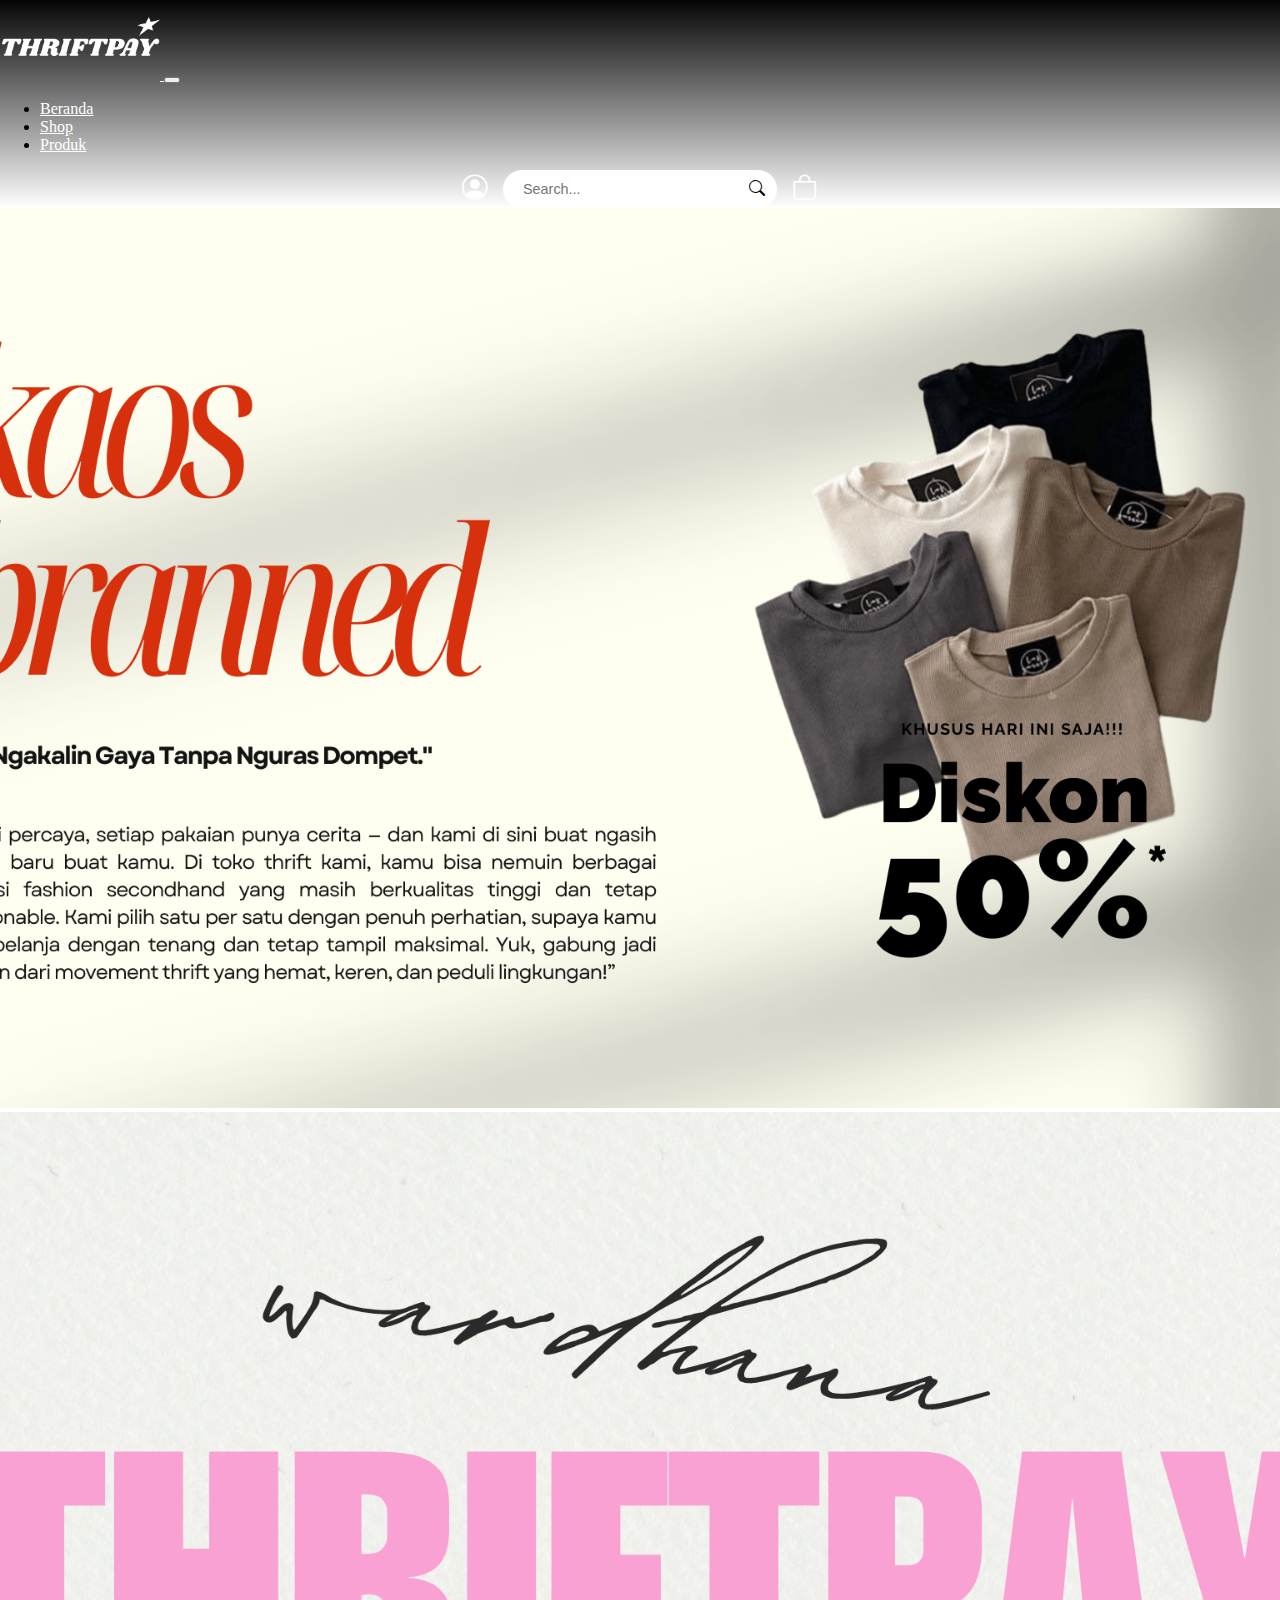
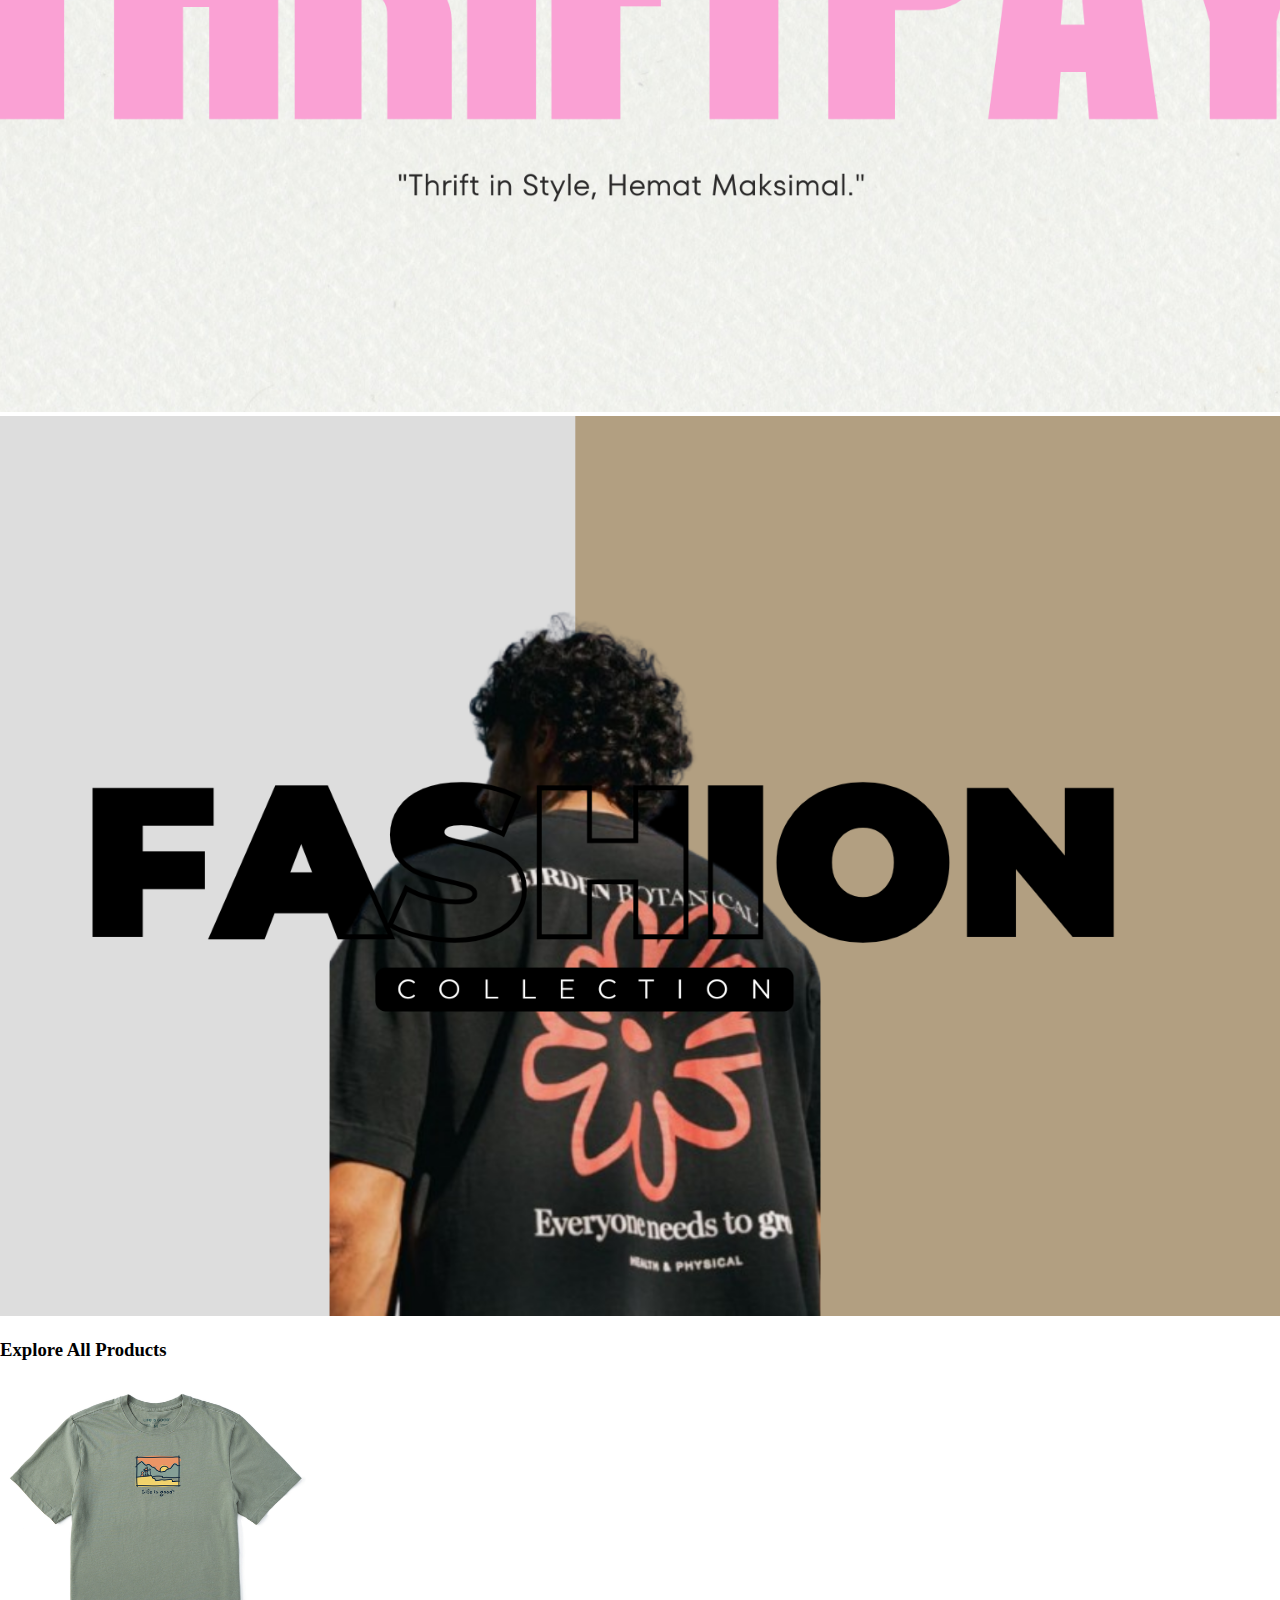
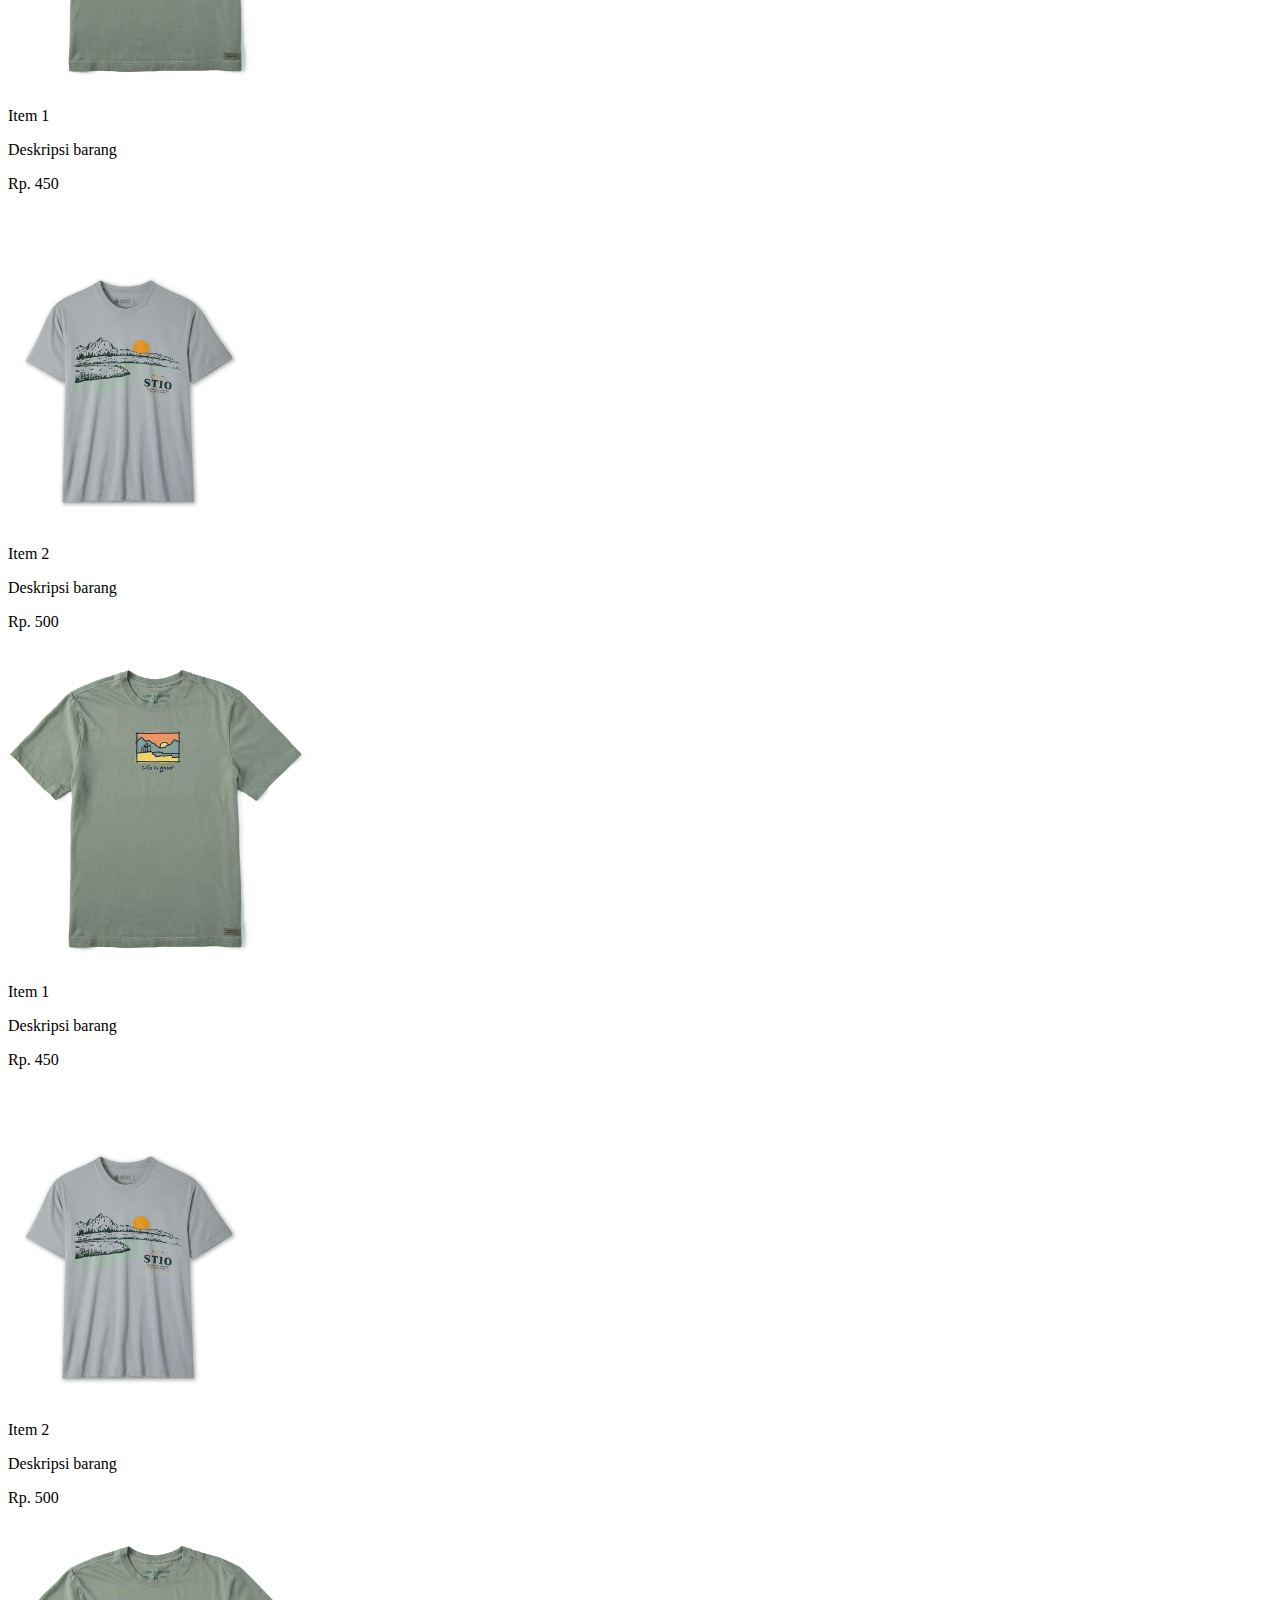
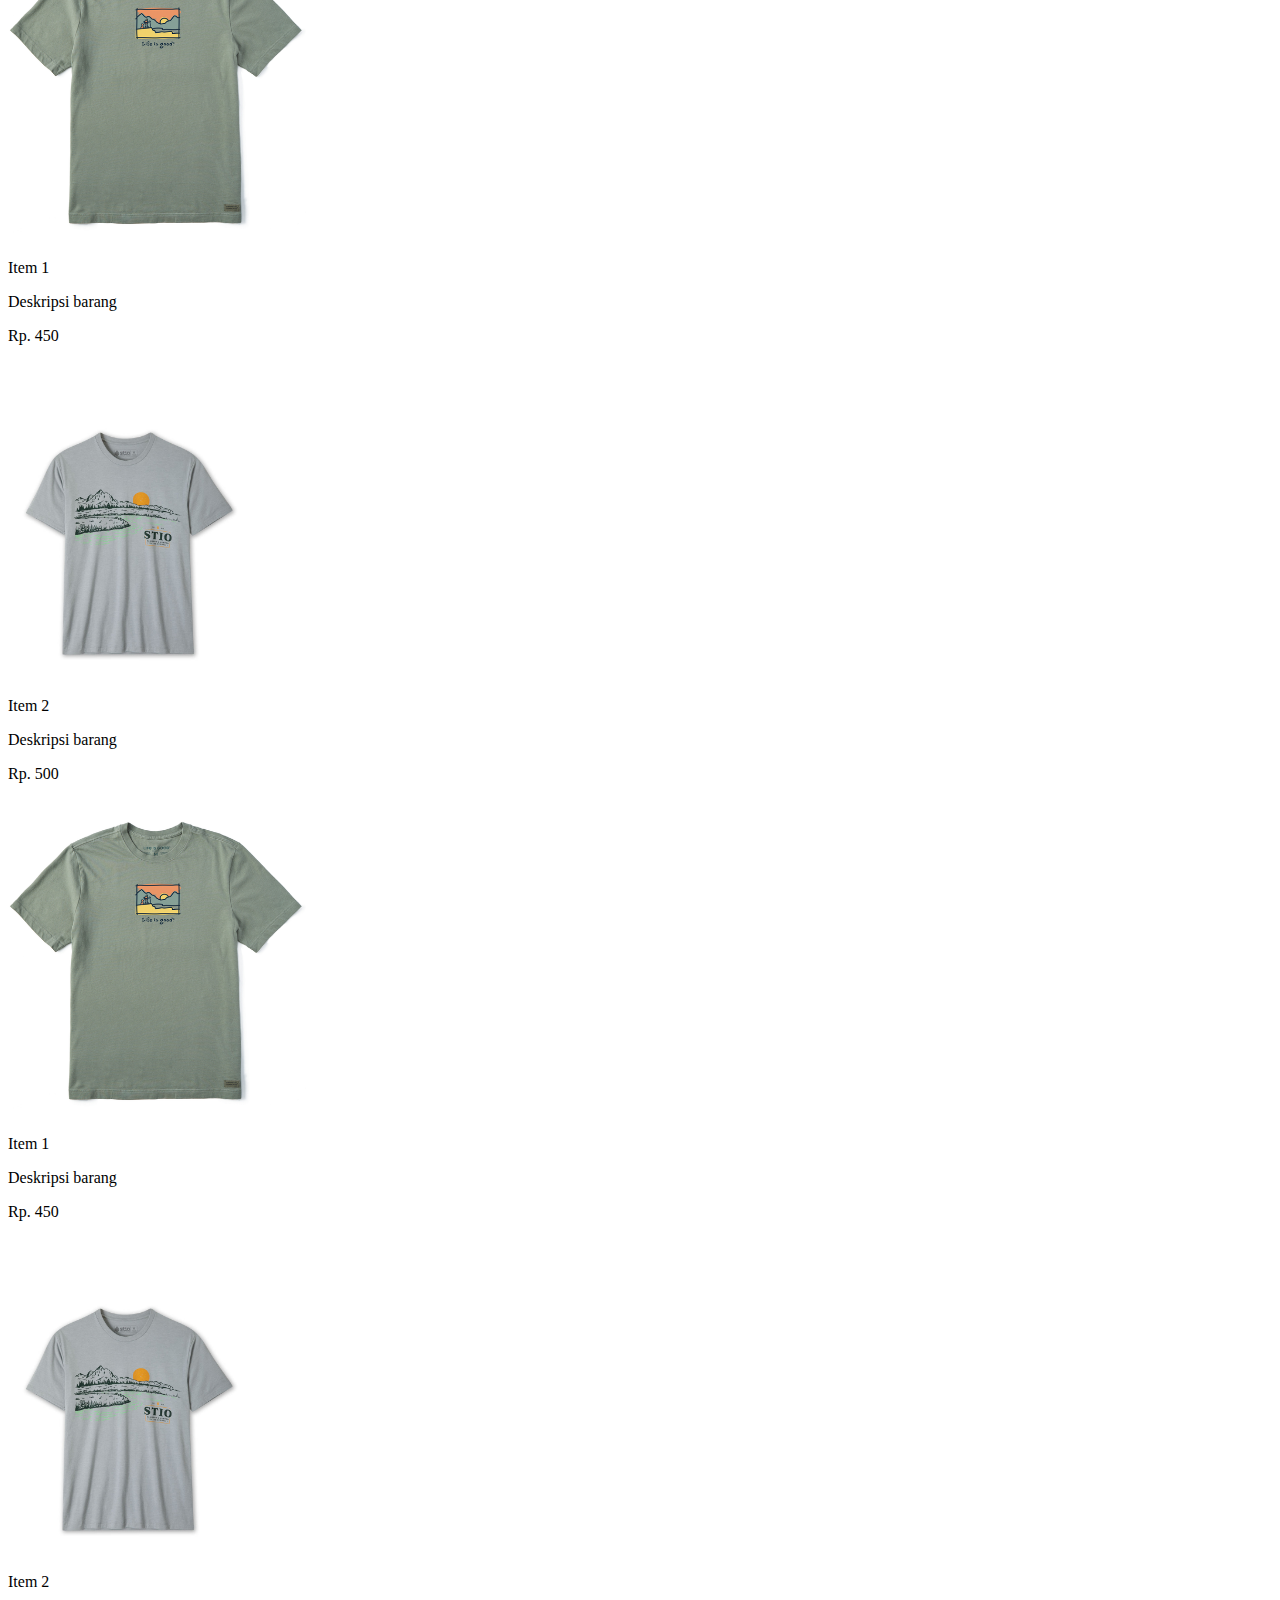
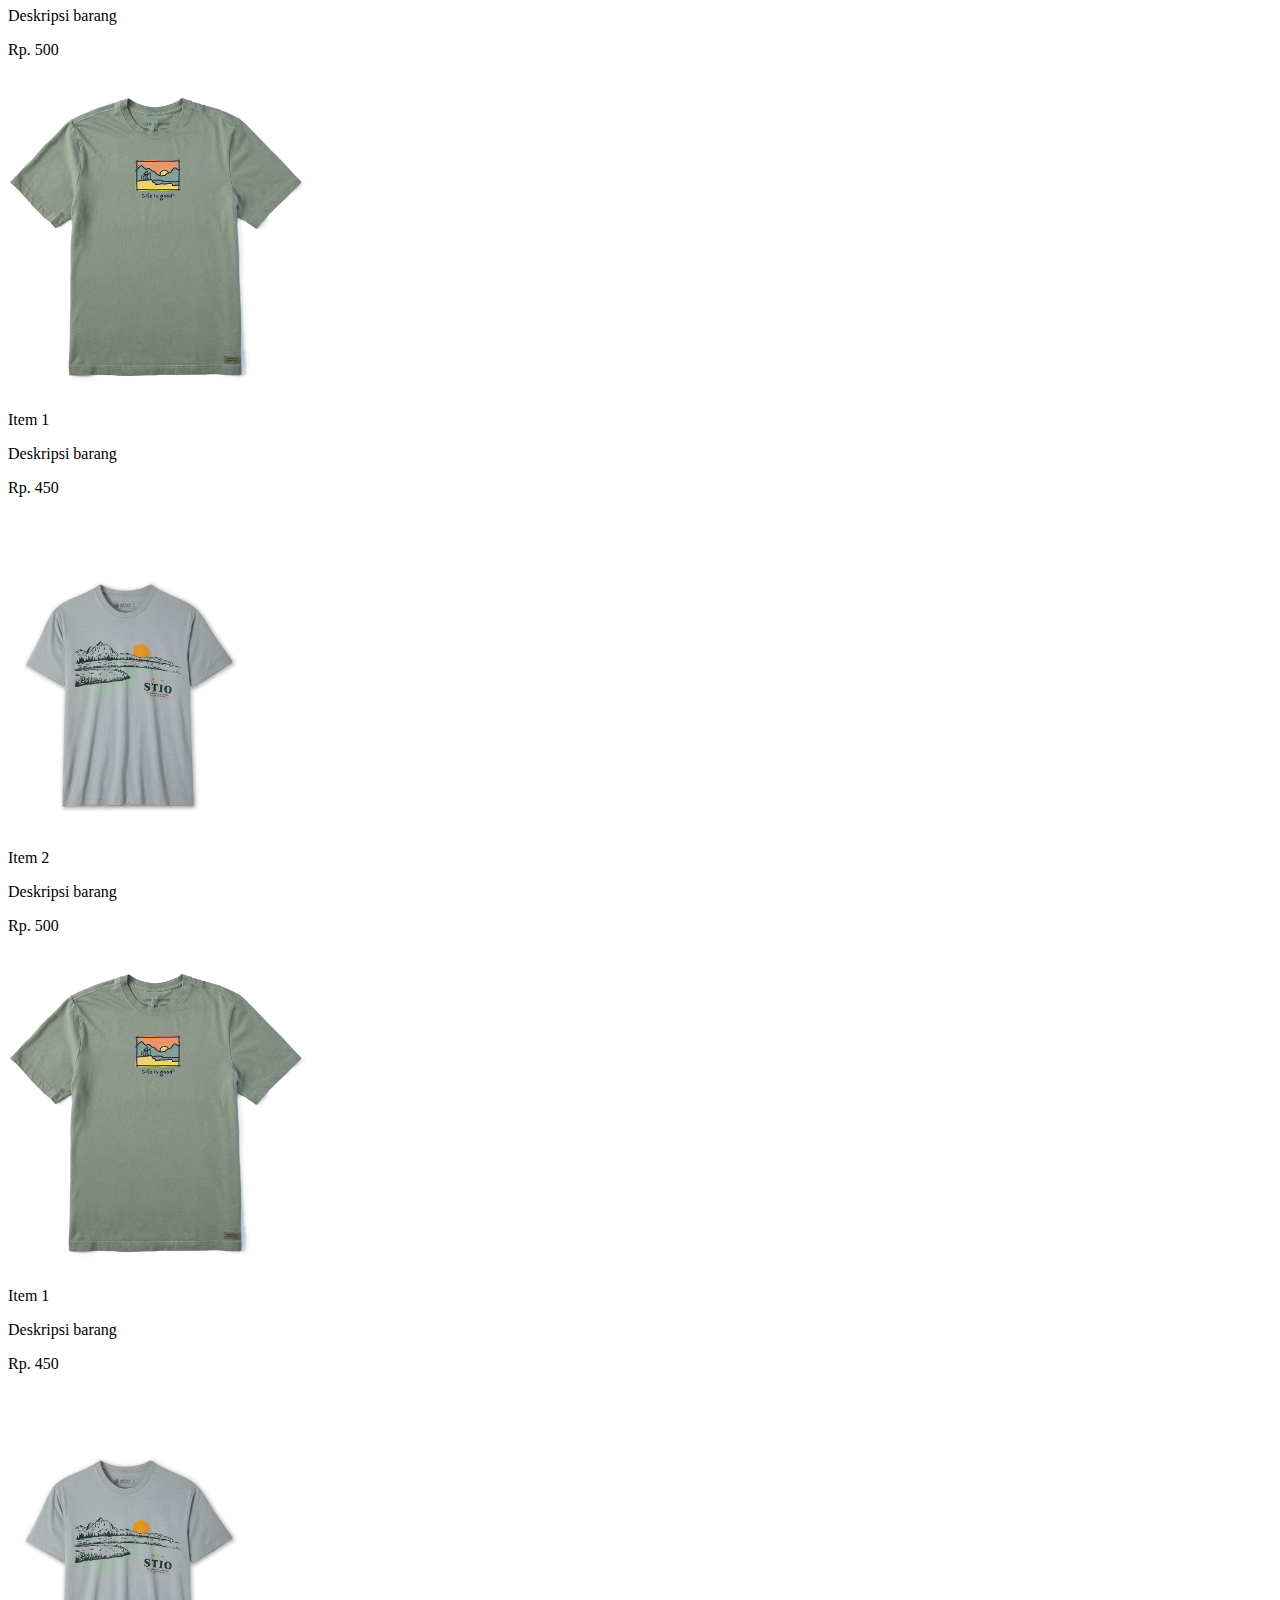
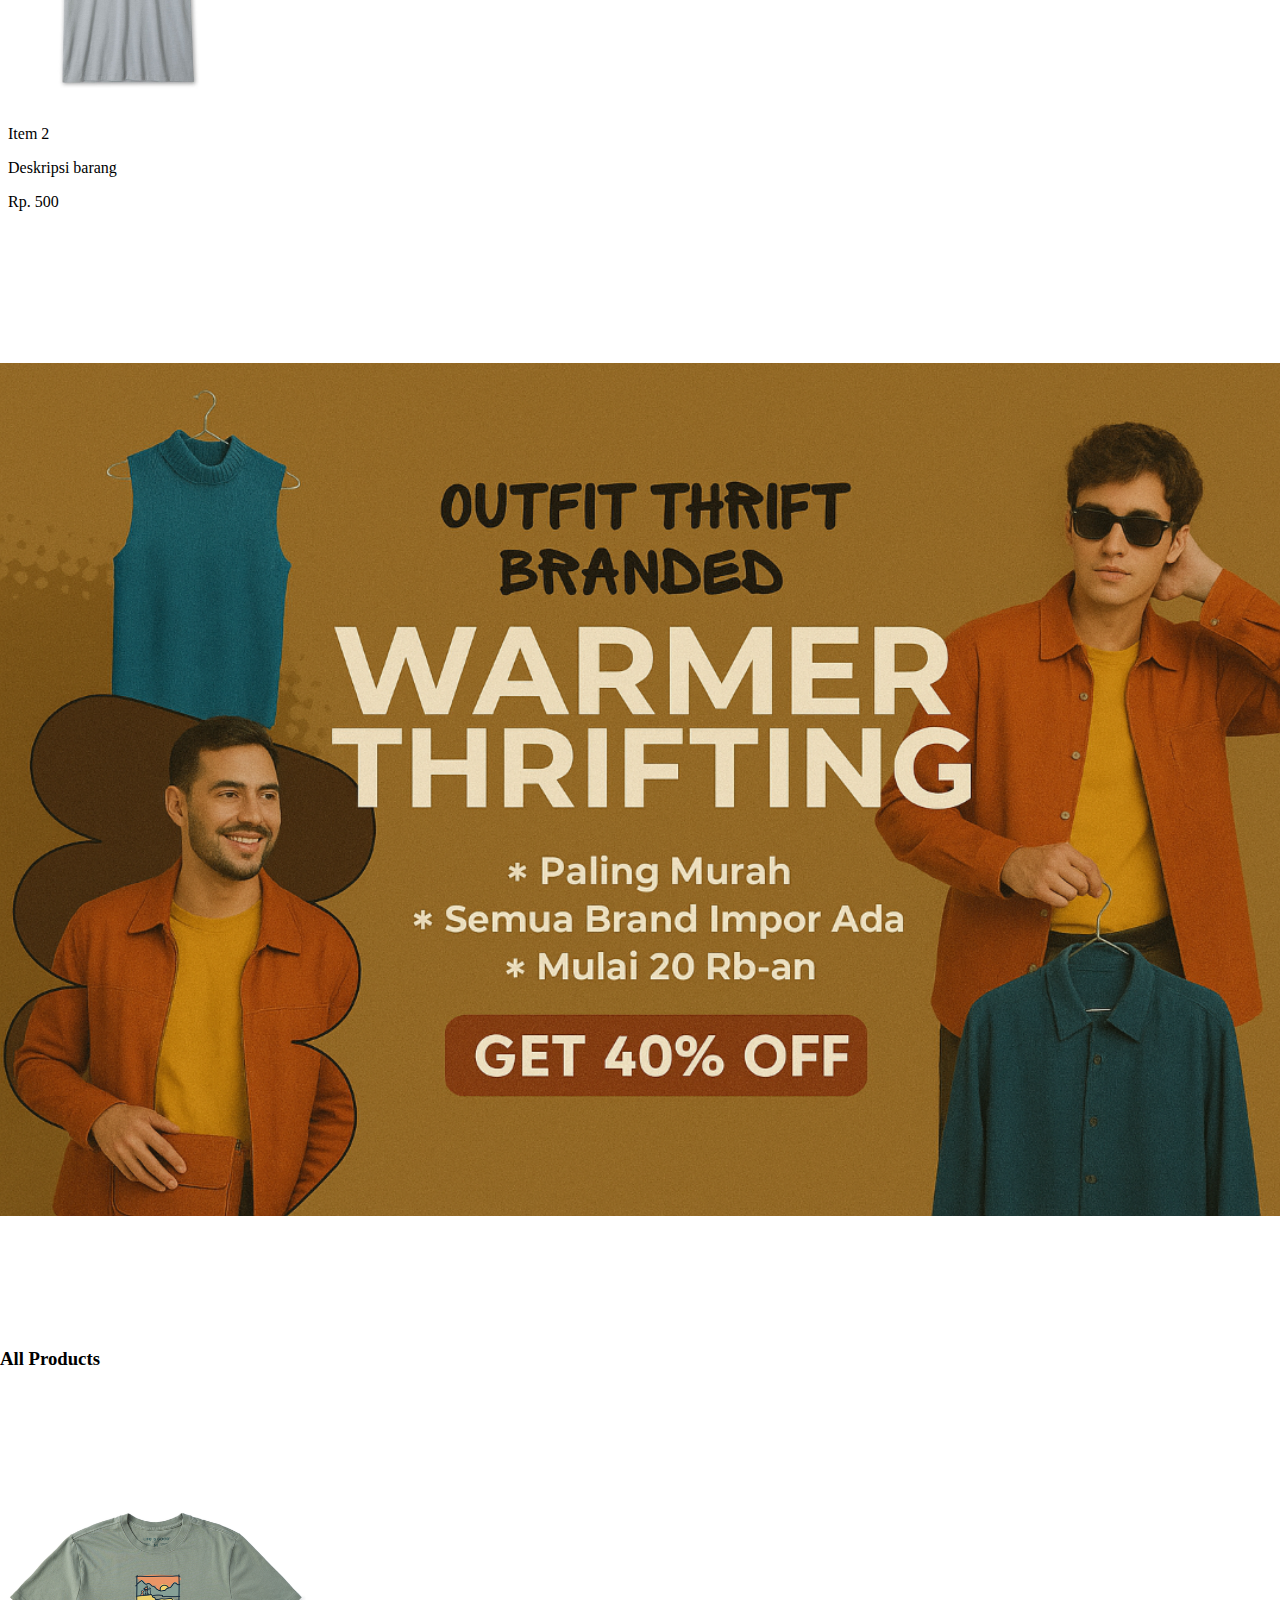
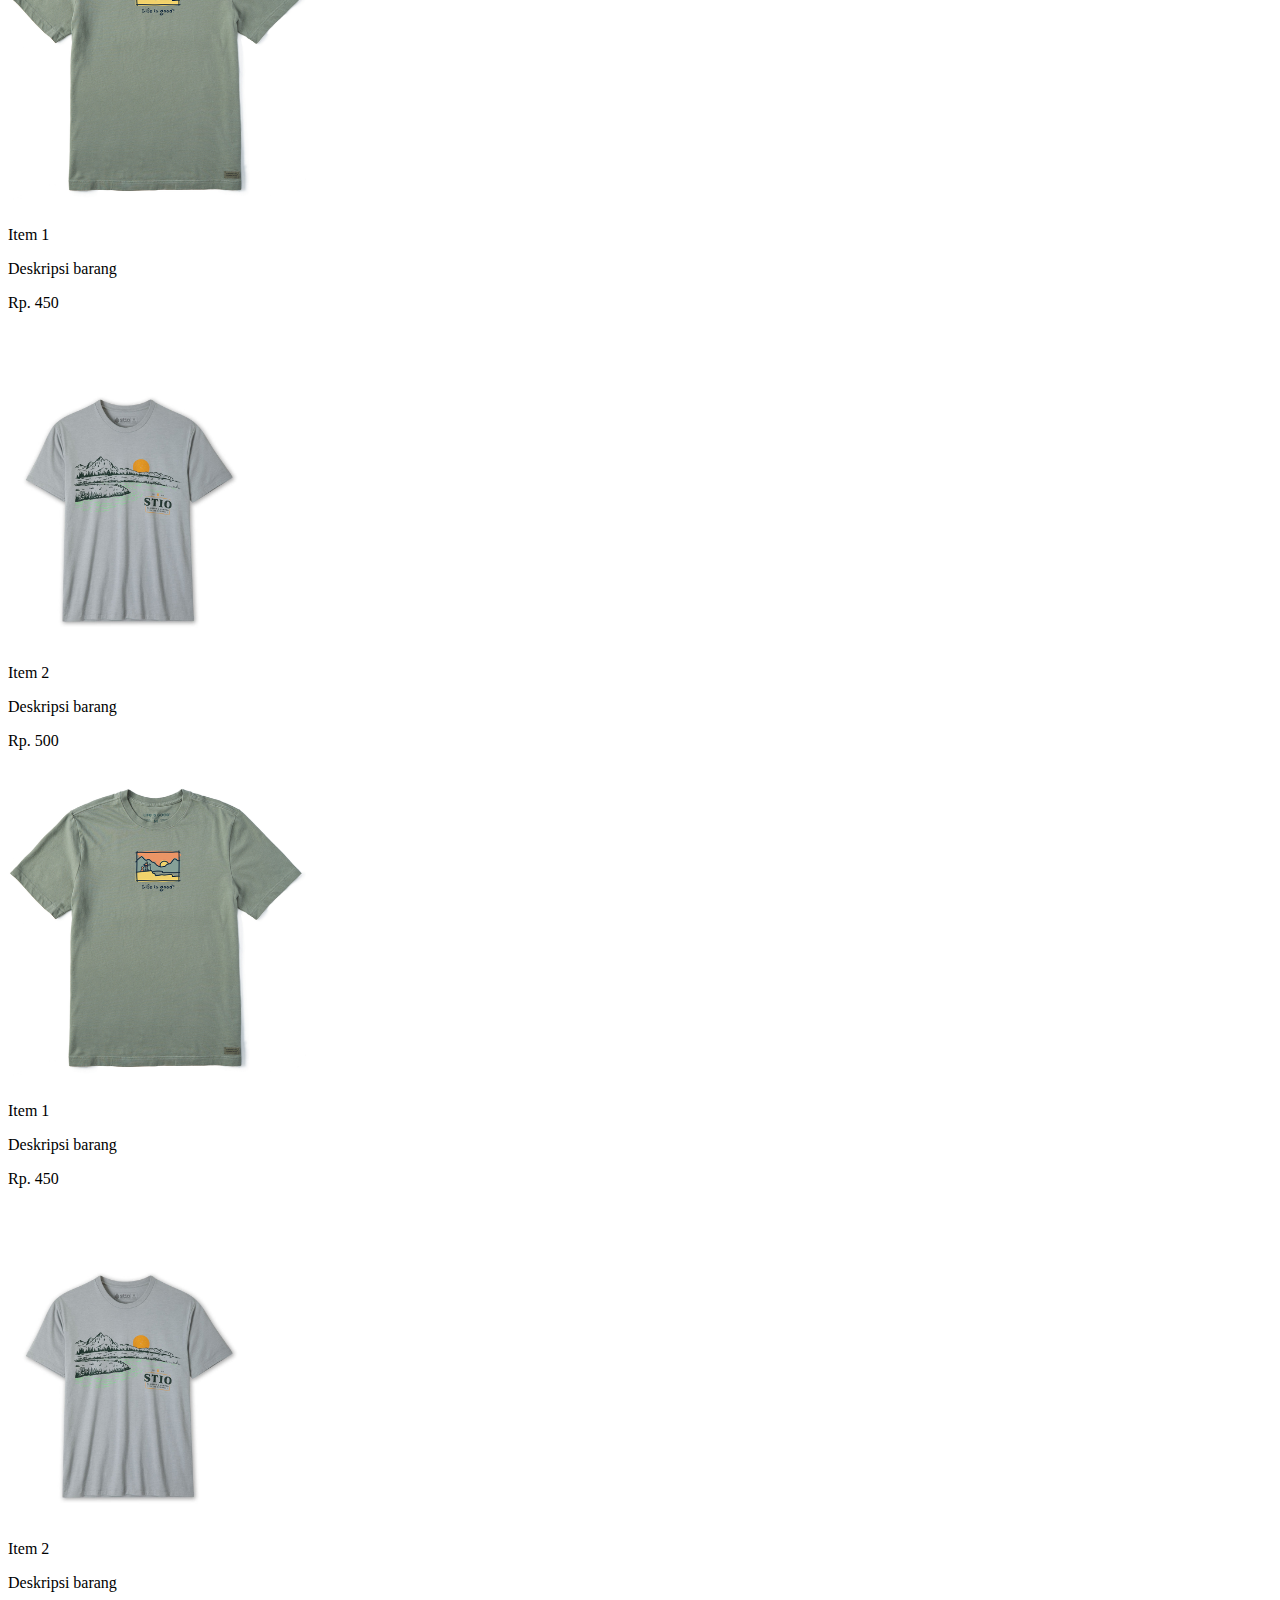
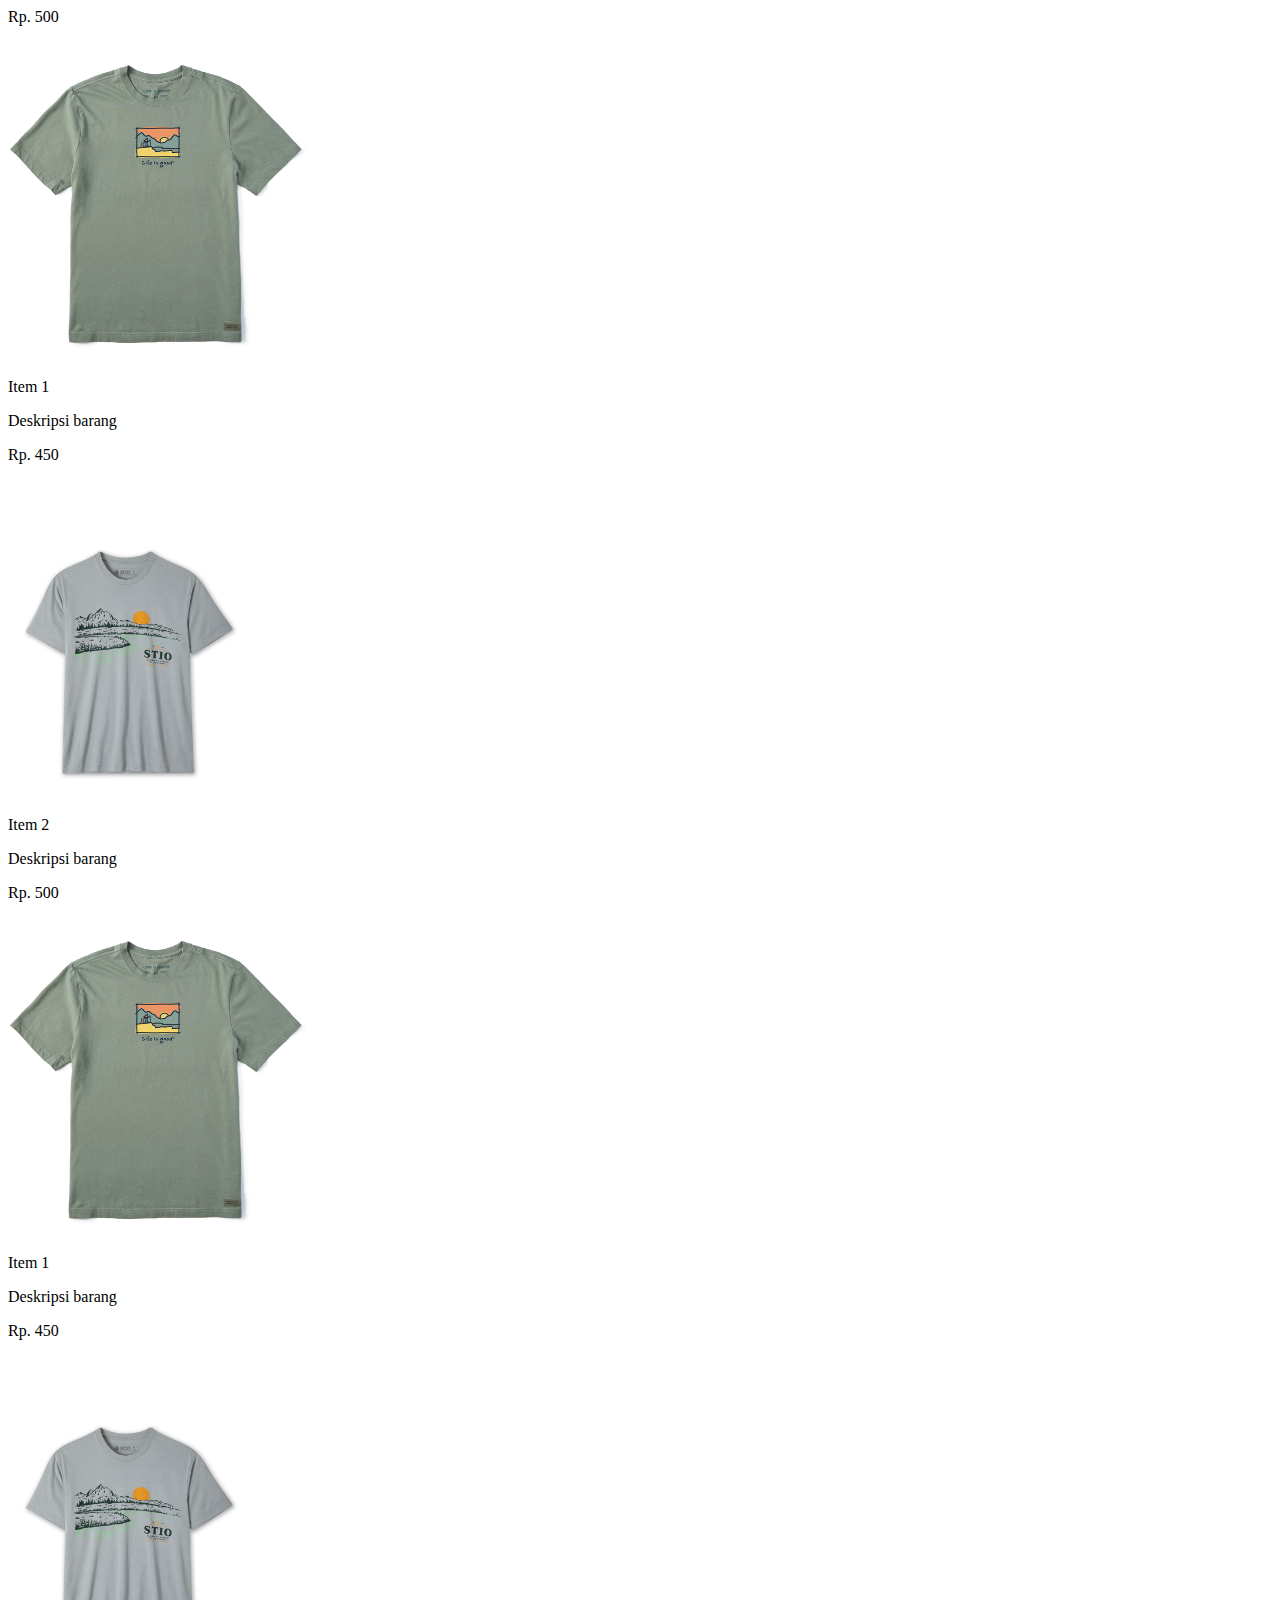
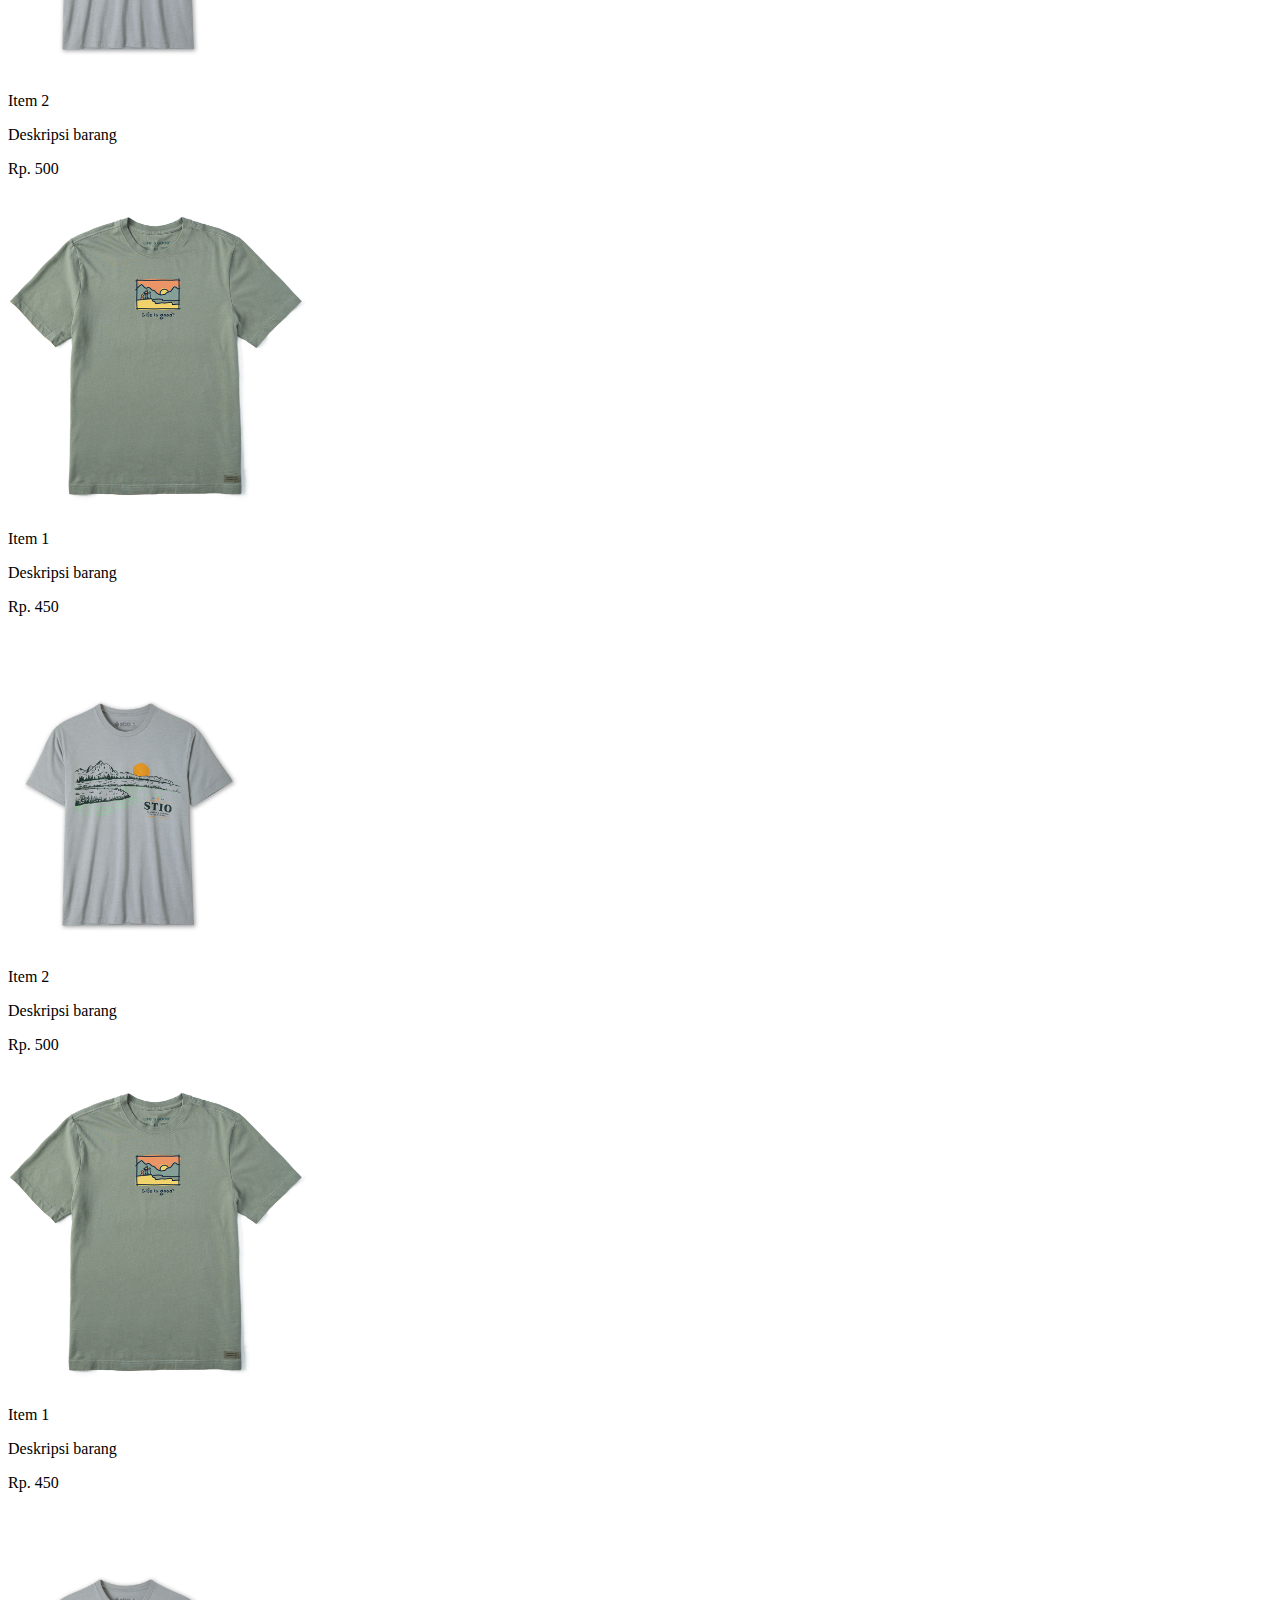
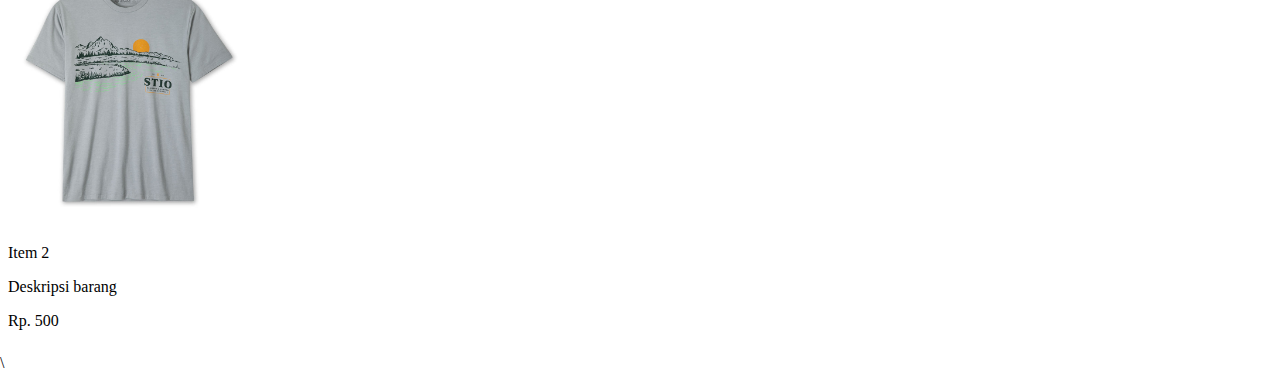
<file: produk.html>
<!DOCTYPE html>
<html lang="en">
<head>
    <meta charset="UTF-8">
    <meta name="viewport" content="width=device-width, initial-scale=1.0">
    <title>Document</title>
    <link rel="stylesheet" href="index.css">
  <link href="https://cdn.jsdelivr.net/npm/bootstrap@5.3.8/dist/css/bootstrap.min.css" rel="stylesheet" integrity="sha384-sRIl4kxILFvY47J16cr9ZwB07vP4J8+LH7qKQnuqkuIAvNWLzeN8tE5YBujZqJLB" crossorigin="anonymous">
<link href="https://cdn.jsdelivr.net/npm/bootstrap-icons@1.10.5/font/bootstrap-icons.css" rel="stylesheet">
</head>
<body>
  


<nav class="navbar navbar-expand-lg fixed-top navbar-gradient">
  <div class="container-fluid">
    <!-- Logo -->
    <a class="navbar-brand" href="#">
      <img src="foto/ThriftPay (1).png" 
           alt="Logo" width="160" height="auto" 
           class="d-inline-block align-text-top">
    </a>

    <!-- Tombol garis tiga (hamburger) -->
    <button class="navbar-toggler" type="button" data-bs-toggle="collapse" data-bs-target="#navbarNav">
      <span class="navbar-toggler-icon"></span>
    </button>

    <!-- Menu -->
    <div class="collapse navbar-collapse justify-content-center" id="navbarNav">
      <ul class="navbar-nav">
        <li class="nav-item">
          <a class="nav-link active fw-bold" href="index.html">Beranda</a>
        </li>
        <li class="nav-item">
          <a class="nav-link" href="#">Shop</a>
        </li>
        <li class="nav-item">
          <a class="nav-link" href="produk.html">Produk</a>
        </li>
      </ul>
    </div>
  </div>

      <div class="topbar">
  <div class="icon"><i class="bi bi-person-circle"></i></div>

  <div class="search-box">
    <input type="text" placeholder="Search..." />
    <i class="bi bi-search"></i>
  </div>

  <div class="icon"><i class="bi bi-bag"></i></div>
</div>


</nav>
<div id="carouselExampleSlidesOnly" class="carousel slide" data-bs-ride="carousel" data-bs-interval="1500">
  <div class="carousel-inner">
    <div class="carousel-item active">
      <img src="foto/beranda2.png" class="d-block w-100" alt="...">
    </div>
    <div class="carousel-item">
      <img src="foto/beranda1.png" class="d-block w-100" alt="...">
    </div>
    <div class="carousel-item">
      <img src="foto/beranda3.png" class="d-block w-100" alt="...">
    </div>
  </div>
</div>


<div class="container py-5">
    <h3 class="text-center mb-4">Explore All Products</h3>
    <div class="row row-cols-1 row-cols-sm-2 row-cols-md-3 row-cols-lg-4 g-4">
      
      <!-- Ulangi card ini untuk setiap produk -->
      <div class="col">
        <div class="card h-100">
          <img src="foto/baju2.png" alt=""  style="height: 300px; object-fit: cover;">
          <div class="card-body">
            <p class="card-text mb-0 text-muted">Item 1</p>
            <p class="card-text mb-0 text-muted">Deskripsi barang</p>
            <p class="card-text fw-bold">Rp. 450</p>
          </div>
        </div>
      </div>

      <!-- Tambah card lainnya -->
      <div class="col">
        <div class="card h-100">
           <img src="foto/baju3.jpg" alt=""  style="height: 300px; object-fit: cover;">
          <div class="card-body">
            <p class="card-text mb-0 text-muted">Item 2</p>
            <p class="card-text mb-0 text-muted">Deskripsi barang</p>
            <p class="card-text fw-bold">Rp. 500</p>
          </div>
        </div>
      </div>

         <div class="col">
        <div class="card h-100">
          <img src="foto/baju2.png" alt=""  style="height: 300px; object-fit: cover;">
          <div class="card-body">
            <p class="card-text mb-0 text-muted">Item 1</p>
            <p class="card-text mb-0 text-muted">Deskripsi barang</p>
            <p class="card-text fw-bold">Rp. 450</p>
          </div>
        </div>
      </div>

      <!-- Tambah card lainnya -->
      <div class="col">
        <div class="card h-100">
           <img src="foto/baju3.jpg" alt=""  style="height: 300px; object-fit: cover;">
          <div class="card-body">
            <p class="card-text mb-0 text-muted">Item 2</p>
            <p class="card-text mb-0 text-muted">Deskripsi barang</p>
            <p class="card-text fw-bold">Rp. 500</p>
          </div>
        </div>
      </div>

         <div class="col">
        <div class="card h-100">
          <img src="foto/baju2.png" alt=""  style="height: 300px; object-fit: cover;">
          <div class="card-body">
            <p class="card-text mb-0 text-muted">Item 1</p>
            <p class="card-text mb-0 text-muted">Deskripsi barang</p>
            <p class="card-text fw-bold">Rp. 450</p>
          </div>
        </div>
      </div>

      <!-- Tambah card lainnya -->
      <div class="col">
        <div class="card h-100">
           <img src="foto/baju3.jpg" alt=""  style="height: 300px; object-fit: cover;">
          <div class="card-body">
            <p class="card-text mb-0 text-muted">Item 2</p>
            <p class="card-text mb-0 text-muted">Deskripsi barang</p>
            <p class="card-text fw-bold">Rp. 500</p>
          </div>
        </div>
      </div>

         <div class="col">
        <div class="card h-100">
          <img src="foto/baju2.png" alt=""  style="height: 300px; object-fit: cover;">
          <div class="card-body">
            <p class="card-text mb-0 text-muted">Item 1</p>
            <p class="card-text mb-0 text-muted">Deskripsi barang</p>
            <p class="card-text fw-bold">Rp. 450</p>
          </div>
        </div>
      </div>

      <!-- Tambah card lainnya -->
      <div class="col">
        <div class="card h-100">
           <img src="foto/baju3.jpg" alt=""  style="height: 300px; object-fit: cover;">
          <div class="card-body">
            <p class="card-text mb-0 text-muted">Item 2</p>
            <p class="card-text mb-0 text-muted">Deskripsi barang</p>
            <p class="card-text fw-bold">Rp. 500</p>
          </div>
        </div>
      </div>

          <div class="col">
        <div class="card h-100">
          <img src="foto/baju2.png" alt=""  style="height: 300px; object-fit: cover;">
          <div class="card-body">
            <p class="card-text mb-0 text-muted">Item 1</p>
            <p class="card-text mb-0 text-muted">Deskripsi barang</p>
            <p class="card-text fw-bold">Rp. 450</p>
          </div>
        </div>
      </div>

      <!-- Tambah card lainnya -->
      <div class="col">
        <div class="card h-100">
           <img src="foto/baju3.jpg" alt=""  style="height: 300px; object-fit: cover;">
          <div class="card-body">
            <p class="card-text mb-0 text-muted">Item 2</p>
            <p class="card-text mb-0 text-muted">Deskripsi barang</p>
            <p class="card-text fw-bold">Rp. 500</p>
          </div>
        </div>
      </div>

         <div class="col">
        <div class="card h-100">
          <img src="foto/baju2.png" alt=""  style="height: 300px; object-fit: cover;">
          <div class="card-body">
            <p class="card-text mb-0 text-muted">Item 1</p>
            <p class="card-text mb-0 text-muted">Deskripsi barang</p>
            <p class="card-text fw-bold">Rp. 450</p>
          </div>
        </div>
      </div>

      <!-- Tambah card lainnya -->
      <div class="col">
        <div class="card h-100">
           <img src="foto/baju3.jpg" alt=""  style="height: 300px; object-fit: cover;">
          <div class="card-body">
            <p class="card-text mb-0 text-muted">Item 2</p>
            <p class="card-text mb-0 text-muted">Deskripsi barang</p>
            <p class="card-text fw-bold">Rp. 500</p>
          </div>
        </div>
      </div>


      <!-- Tambahkan lebih banyak card sesuai kebutuhan -->
      
    </div>
  </div>
    </div>

    <img src="foto/ChatGPT Image 20 Agu 2025, 11.10.00.png" style="width: 100%; height: auto; margin-top: 10%;">


    <div class="container py-5">
    <h3 class="text-center " style="margin-bottom: 10%; margin-top: 10%;"> All Products</h3>
    <div class="row row-cols-1 row-cols-sm-2 row-cols-md-3 row-cols-lg-4 g-4">
      
      <!-- Ulangi card ini untuk setiap produk -->
      <div class="col">
        <div class="card h-100">
          <img src="foto/baju2.png" alt=""  style="height: 300px; object-fit: cover;">
          <div class="card-body">
            <p class="card-text mb-0 text-muted">Item 1</p>
            <p class="card-text mb-0 text-muted">Deskripsi barang</p>
            <p class="card-text fw-bold">Rp. 450</p>
          </div>
        </div>
      </div>

      <!-- Tambah card lainnya -->
      <div class="col">
        <div class="card h-100">
           <img src="foto/baju3.jpg" alt=""  style="height: 300px; object-fit: cover;">
          <div class="card-body">
            <p class="card-text mb-0 text-muted">Item 2</p>
            <p class="card-text mb-0 text-muted">Deskripsi barang</p>
            <p class="card-text fw-bold">Rp. 500</p>
          </div>
        </div>
      </div>

         <div class="col">
        <div class="card h-100">
          <img src="foto/baju2.png" alt=""  style="height: 300px; object-fit: cover;">
          <div class="card-body">
            <p class="card-text mb-0 text-muted">Item 1</p>
            <p class="card-text mb-0 text-muted">Deskripsi barang</p>
            <p class="card-text fw-bold">Rp. 450</p>
          </div>
        </div>
      </div>

      <!-- Tambah card lainnya -->
      <div class="col">
        <div class="card h-100">
           <img src="foto/baju3.jpg" alt=""  style="height: 300px; object-fit: cover;">
          <div class="card-body">
            <p class="card-text mb-0 text-muted">Item 2</p>
            <p class="card-text mb-0 text-muted">Deskripsi barang</p>
            <p class="card-text fw-bold">Rp. 500</p>
          </div>
        </div>
      </div>

         <div class="col">
        <div class="card h-100">
          <img src="foto/baju2.png" alt=""  style="height: 300px; object-fit: cover;">
          <div class="card-body">
            <p class="card-text mb-0 text-muted">Item 1</p>
            <p class="card-text mb-0 text-muted">Deskripsi barang</p>
            <p class="card-text fw-bold">Rp. 450</p>
          </div>
        </div>
      </div>

      <!-- Tambah card lainnya -->
      <div class="col">
        <div class="card h-100">
           <img src="foto/baju3.jpg" alt=""  style="height: 300px; object-fit: cover;">
          <div class="card-body">
            <p class="card-text mb-0 text-muted">Item 2</p>
            <p class="card-text mb-0 text-muted">Deskripsi barang</p>
            <p class="card-text fw-bold">Rp. 500</p>
          </div>
        </div>
      </div>

         <div class="col">
        <div class="card h-100">
          <img src="foto/baju2.png" alt=""  style="height: 300px; object-fit: cover;">
          <div class="card-body">
            <p class="card-text mb-0 text-muted">Item 1</p>
            <p class="card-text mb-0 text-muted">Deskripsi barang</p>
            <p class="card-text fw-bold">Rp. 450</p>
          </div>
        </div>
      </div>

      <!-- Tambah card lainnya -->
      <div class="col">
        <div class="card h-100">
           <img src="foto/baju3.jpg" alt=""  style="height: 300px; object-fit: cover;">
          <div class="card-body">
            <p class="card-text mb-0 text-muted">Item 2</p>
            <p class="card-text mb-0 text-muted">Deskripsi barang</p>
            <p class="card-text fw-bold">Rp. 500</p>
          </div>
        </div>
      </div>

          <div class="col">
        <div class="card h-100">
          <img src="foto/baju2.png" alt=""  style="height: 300px; object-fit: cover;">
          <div class="card-body">
            <p class="card-text mb-0 text-muted">Item 1</p>
            <p class="card-text mb-0 text-muted">Deskripsi barang</p>
            <p class="card-text fw-bold">Rp. 450</p>
          </div>
        </div>
      </div>

      <!-- Tambah card lainnya -->
      <div class="col">
        <div class="card h-100">
           <img src="foto/baju3.jpg" alt=""  style="height: 300px; object-fit: cover;">
          <div class="card-body">
            <p class="card-text mb-0 text-muted">Item 2</p>
            <p class="card-text mb-0 text-muted">Deskripsi barang</p>
            <p class="card-text fw-bold">Rp. 500</p>
          </div>
        </div>
      </div>

         <div class="col">
        <div class="card h-100">
          <img src="foto/baju2.png" alt=""  style="height: 300px; object-fit: cover;">
          <div class="card-body">
            <p class="card-text mb-0 text-muted">Item 1</p>
            <p class="card-text mb-0 text-muted">Deskripsi barang</p>
            <p class="card-text fw-bold">Rp. 450</p>
          </div>
        </div>
      </div>

      <!-- Tambah card lainnya -->
      <div class="col">
        <div class="card h-100">
           <img src="foto/baju3.jpg" alt=""  style="height: 300px; object-fit: cover;">
          <div class="card-body">
            <p class="card-text mb-0 text-muted">Item 2</p>
            <p class="card-text mb-0 text-muted">Deskripsi barang</p>
            <p class="card-text fw-bold">Rp. 500</p>
          </div>
        </div>
      </div>


      <!-- Tambahkan lebih banyak card sesuai kebutuhan -->
      
    </div>
  </div>\

    </div>



  <script src="https://cdn.jsdelivr.net/npm/bootstrap@5.3.8/dist/js/bootstrap.bundle.min.js" integrity="sha384-FKyoEForCGlyvwx9Hj09JcYn3nv7wiPVlz7YYwJrWVcXK/BmnVDxM+D2scQbITxI" crossorigin="anonymous"></script>
</body>
</html>
</file>
<file: index.css>
body {
      margin: 0;
      padding: 0;
      overflow-x: hidden;
    }

    /* Biar carousel benar-benar full height layar */
    .carousel-item img {
      height: 100vh;
      object-fit: cover;
    }

    /* Biar isi carousel tidak ketutupan navbar fixed-top */
    .carousel {
      margin-top: 0;
    }


/* ===========================
   NAVBAR GRADIENT
=========================== */
.navbar-gradient {
  background: linear-gradient(
    rgba(0, 0, 0, 0.979) 0%, 
    rgba(0, 0, 0, 0.4) 60%, 
    rgba(0, 0, 0, 0) 100%
  ) !important;
  transition: all 0.3s ease;
}

.navbar-gradient .nav-link,
.navbar-gradient .navbar-brand {
  color: white !important;
}

.navbar-gradient .nav-link:hover {
  color: #ffcc00 !important;
}

.carousel,
.carousel-inner,
.carousel-item,
.carousel-item img {
  width: 100%;
  max-width: 100%;
}

.carousel-item img {
  object-fit: cover;
}



/* ===========================
   SEARCH BOX
=========================== */
.search-box {
  display: flex;
  align-items: center;
  background-color: #fff;
  border-radius: 25px;
  padding: 6px 12px;
  width: 250px;
  transition: all 0.3s ease;
}

.search-box input {
  border: none;
  outline: none;
  flex: 1;
  padding: 5px 8px;
  font-size: 0.9rem;
  border-radius: 25px;
}

.search-box i {
  color: #000;
}

/* ===========================
   ICON STYLE
=========================== */
.icon i {
  font-size: 1.6rem;
  color: #fff;
  cursor: pointer;
  transition: color 0.3s ease;
}

.icon i:hover {
  color: #ffcc00;
}

/* ===========================
   TOPBAR
=========================== */
.topbar {
  display: flex;
  align-items: center;
  justify-content: center;
  gap: 15px;
}

/* ===========================
   RESPONSIVE SETTINGS
=========================== */
@media (max-width: 992px) {
  .navbar-gradient {
    padding: 10px 15px;
  }

  /* Saat collapse aktif, beri background hitam pekat */
  .navbar-collapse {
  background-color: rgba(0, 0, 0, 0); /* transparan */
  backdrop-filter: blur(5px); /* opsional, kasih efek blur */
  border-radius: 10px;
  padding: 20px 0;
  transition: background-color 0.3s ease;
}


  .nav-link {
    color: #fff !important;
    display: block;
    padding: 10px 0;
    font-size: 1rem;
  }

  .topbar {
    flex-direction: column;
    width: 100%;
    gap: 15px;
    margin-top: 10px;
  }

  .search-box {
    width: 90%;
  }

  .navbar-toggler {
    border: none;
  }
}



/* ===========================
   PRODUCT SECTION
=========================== */
.product-card h5 {
  margin: 10px 0 5px;
  font-weight: bold;
}

.product-card .rating {
  color: #f8b400;
  margin-bottom: 10px;
}

.product-card button {
  background: #000;
  color: white;
  border: none;
  border-radius: 5px;
  padding: 8px 16px;
  cursor: pointer;
  transition: background 0.3s;
}

.product-card button:hover {
  background: #ffcc00;
  color: #000;
}

.product-card:hover {
  transform: translateY(-8px);
  box-shadow: 0 4px 12px rgba(0, 0, 0, 0.2);
}

.parents {
  display: grid;
  grid-template-columns: repeat(3, 1fr);
  gap: 20px;
}

.section-title {
  font-weight: bold;
  font-size: 1.5rem;
}

.subtitle {
  color: #666;
  font-size: 0.9rem;
  margin-bottom: 20px;
}

.product-img {
  width: 100%;
  max-height: 150px;
  object-fit: contain;
}

.sale-img {
  width: 100%;
  border-radius: 10px;
  object-fit: cover;
  height: 200px;
}

.product-card {
  background-color: #fff;
  padding: 15px;
  white-space: normal;
  box-shadow: 0 2px 6px rgba(0,0,0,0.1);
  border-radius: 10px;
  overflow: hidden;
  transition: transform 0.3s ease, box-shadow 0.3s ease;
  text-align: center;
  padding-bottom: 15px;
  height: 100%; /* agar card sama tinggi */
  display: flex;
  flex-direction: column;
  justify-content: space-between;
}

.product-card img {
  width: 100%;
  object-fit: cover;
  border-radius: 5px;
  margin-bottom: 10px;
  height: 250px;
}

.product-card:hover {
  transform: translateY(-10px);
  box-shadow: 0 4px 12px rgba(0,0,0,0.20);
}

.product-card p {
  margin: 0 0 5px;
  color: #28a745;
  font-weight: 600;
  margin-bottom: 5px;
}

.rating {
  color: orange;
  font-size: 0.9rem;
}

.btn-load {
  margin: 1% auto 0;
  padding: 10px 10px;
  background-color: #000;
  color: white;
  border: none;
  border-radius: 5px;
  font-weight: 500;
  transition: background 0.3s;
}

.btn-load:hover {
  background-color: #f8b400;
  color: #000;
  margin-bottom: 10px;
}

/* ===========================
   PRODUCT COLUMN (col)
=========================== */
/* Section title dan subtitle */
.section-title-home {
  font-size: 1.8rem;
  font-weight: 700;
  color: #222;
}

.subtitle {
  color: #777;
  margin-bottom: 20px;
}

/* Grid kategori */
.category-row {
  margin-top: 20px;
}

/* Kolom kategori */
.col {
  padding: 8px;
  transition: transform 0.3s ease, box-shadow 0.3s ease;
}

/* Gambar kategori */
.product-img {
  width: 100%;
  height: 240px;
  object-fit: cover;
  border-radius: 12px;
  box-shadow: 0 3px 8px rgba(0, 0, 0, 0.2);
  transition: transform 0.3s ease, box-shadow 0.3s ease;
}

/* Efek hover */
.col:hover .product-img {
  transform: scale(1.05);
  box-shadow: 0 6px 18px rgba(0, 0, 0, 0.3);
}

/* Responsif */
@media (max-width: 576px) {
  .product-img {
    height: 180px;
  }
}

/* ===========================
   DETAIL PRODUK PAGE
=========================== */
body.detail-produk {
  padding: 50px;
}

.main-image {
  width: 300px;
  height: auto;
  margin-top: 20%;
  margin-bottom: 20px;
  border: 2px solid #ccc;
}

.highlight {
  width: 100%;
  display: flex;
  justify-content: center;
}

.thumbnails {
  display: flex;
  justify-content: center;
  gap: 10px;
}

.thumbnails img {
  width: 60px;
  height: auto;
  margin: 5px;
  cursor: pointer;
  border: 2px solid transparent;
  border-radius: 5px;
  transition: border 0.3s ease;
}

.thumbnails img:hover {
  border: 2px solid #a8a5a5;
}

.card h3 {
  font-size: 16px;
  font-weight: bold;
  margin: 10px 0 5px 0;
}

.price {
  font-size: 25px;
  font-weight: bold;
  margin: 10px 0;
}

.price .old {
  text-decoration: line-through;
  color: gray;
  margin-left: 5px;
  font-weight: normal;
}

/* ===========================
  TODAY SALE SECTION
=========================== */
/* Judul & subtitle */
.section-title {
  font-size: 1.8rem;
  font-weight: 700;
  color: #222;
}

.subtitle {
  color: #777;
  margin-bottom: 25px;
}

/* ===== KOLASE SALE ===== */
.sale-collage {
  display: grid;
  grid-template-columns: 2fr 1fr;
  grid-template-rows: 1fr 1fr;
  gap: 15px;
}

/* Item besar di kiri */
.sale-item.large {
  grid-row: 1 / span 2; /* memanjang dua baris */
  grid-column: 1;
}

/* Foto kanan atas */
.sale-item.small.top {
  grid-column: 2;
  grid-row: 1;
}

/* Foto kanan bawah */
.sale-item.small.bottom {
  grid-column: 2;
  grid-row: 2;
}

/* Style gambar */
.sale-item {
  position: relative;
  overflow: hidden;
  border-radius: 12px;
  cursor: pointer;
  transition: transform 0.3s ease, box-shadow 0.3s ease;
}

.sale-item img {
  width: 100%;
  height: 100%;
  object-fit: cover;
  display: block;
  transition: transform 0.4s ease;
}

/* Efek hover */
.sale-item:hover img {
  transform: scale(1.08);
}

.sale-item:hover {
  box-shadow: 0 6px 18px rgba(0, 0, 0, 0.3);
}

/* Responsif */
@media (max-width: 768px) {
  .sale-collage {
    grid-template-columns: 1fr;
    grid-template-rows: auto;
  }

  .sale-item.large {
    grid-row: auto;
  }
}


/* ===========================
   SIZE & COLOR SELECTOR
=========================== */
.size-button {
  padding: 5px 10px;
  border: 1px solid #ccc;
  border-radius: 5px;
  cursor: pointer;
  max-width: 10%;
}

.size-button.selected,
.color-circle.selected {
  border: 2px solid black;
}

/* ===========================
   ADD TO CART
=========================== */
.add-to-cart {
  display: flex;
  justify-content: space-between;
  align-items: center;
  margin-top: 20px;
}

.qty {
  display: flex;
  align-items: center;
  gap: 5px;
}

.qty button {
  padding: 5px 10px;
}

.add-button {
  background: black;
  color: white;
  padding: 10px 20px;
  border-radius: 6px;
  border: none;
  cursor: pointer;
}

/* ===========================
   ICONS & RATING
=========================== */
.verified-icon {
  width: 16px;
  height: 16px;
  margin-left: 6px;
}

.star-rating {
  color: #f8b400;
  font-size: 1.1rem;
}

/* ===========================
   SHOP
=========================== */
  .shop-header {
 text-align: center;
 background: linear-gradient(to right, #000, #434343);
 color: white;
 padding: 80px 20px;
 margin-top: 70px;
  
}

.shop-header h1 {
   font-weight: bold;
   font-size: 2.5rem;
}

 .filters {
  text-align: center;
  margin: 30px 0;
}

.filters button {
 margin: 5px;
 padding: 8px 16px;
 border: none;
 border-radius: 20px;
 background-color: #000;
 color: white;
 font-weight: 500;
 cursor: pointer;
 transition: all 0.3s;
}

.filters button:hover {
 background-color: #ffcc00;
 color: #000;
}

  
/* ===========================
  PRODUK
=========================== */
.section-title {
  font-size: 2rem;
  font-weight: 800;
  color: #ff6600;
  text-shadow: 1px 1px 3px rgba(0,0,0,0.2);
}



.promo-grid {
  display: grid;
  grid-template-columns: repeat(auto-fit, minmax(250px, 1fr));
  gap: 25px;
  margin-top: 20px;
}

.promo-card {
  position: relative;
  overflow: hidden;
  border-radius: 15px;
  box-shadow: 0 6px 20px rgba(0,0,0,0.15);
  transition: transform 0.4s ease, box-shadow 0.4s ease;
}

.promo-card:hover {
  transform: translateY(-8px) scale(1.03);
  box-shadow: 0 10px 25px rgba(255, 100, 0, 0.3);
}

.promo-img {
  width: 100%;
  height: 320px;
  object-fit: cover;
  transition: transform 0.4s ease;
  filter: brightness(80%);
}

.promo-card:hover .promo-img {
  transform: scale(1.05);
  filter: brightness(65%);
}

.promo-overlay {
  position: absolute;
  top: 0;
  left: 0;
  color: #fff;
  text-align: center;
  width: 100%;
  height: 100%;
  display: flex;
  flex-direction: column;
  justify-content: flex-end;
  padding: 20px;
  background: linear-gradient(to top, rgba(0,0,0,0.7), transparent);
}

.promo-overlay h3 {
  font-size: 1.3rem;
  margin-bottom: 5px;
  font-weight: 700;
}

.promo-overlay p {
  font-size: 0.9rem;
  margin-bottom: 10px;
}

.btn-promo {
  background: linear-gradient(45deg, #ffcc00, #ff8800);
  border: none;
  color: white;
  border-radius: 30px;
  padding: 8px 18px;
  font-weight: bold;
  cursor: pointer;
  transition: 0.3s ease;
}

.btn-promo:hover {
  transform: scale(1.05);
  background: linear-gradient(45deg, #ffaa00, #ff6600);
}

.badge-sale {
  background-color: #ff3300;
  color: white;
  font-weight: 700;
  font-size: 0.8rem;
  padding: 5px 10px;
  border-radius: 20px;
  position: absolute;
  top: 10px;
  left: 10px;
  animation: pulse 1.5s infinite;
}

/* Bagian Testimoni */
.testimoni {
  background: #fff;
  padding: 60px 20px;
}

.testimoni h2 {
  font-size: 2rem;
  color: #3a2c20;
}

.testimoni-grid {
  display: grid;
  grid-template-columns: repeat(auto-fit, minmax(250px, 1fr));
  gap: 25px;
  margin-top: 30px;
  justify-items: center;
}

.testi-card {
  background: #f9f6f1;
  padding: 25px;
  border-radius: 15px;
  text-align: center;
  box-shadow: 0 5px 12px rgba(0,0,0,0.1);
  transition: transform 0.3s ease;
}

.testi-card:hover {
  transform: translateY(-5px);
}

.testi-card img {
  width: 70px;
  height: 70px;
  border-radius: 50%;
  margin-bottom: 15px;
}

/* Bagian CTA */
.cta {
  background: linear-gradient(135deg, #3a2c20, #6b513d);
  color: #fff;
  text-align: center;
  padding: 80px 20px;
  margin-top: 50px;
}

.cta-content h2 {
  font-size: 2rem;
  margin-bottom: 15px;
}

.cta-content p {
  font-size: 1.1rem;
  margin-bottom: 25px;
}

.btn-cta {
  background: #ffcc70;
  color: #3a2c20;
  padding: 12px 30px;
  border-radius: 25px;
  font-weight: bold;
  border: none;
  cursor: pointer;
  transition: all 0.3s ease;
}

.btn-cta:hover {
  background: #fff;
  color: #3a2c20;
}

/* ===== FOOTER STYLE ===== */
.footer {
  background-color: #000;
  color: #fff;
  font-family: 'Poppins', sans-serif;
  padding: 40px 10%;
}

.footer-top {
  display: flex;
  justify-content: space-between;
  flex-wrap: wrap;
  margin-bottom: 30px;
}

.footer-section h4 {
  font-size: 1.1rem;
  margin-bottom: 15px;
}

.footer-section ul {
  list-style: none;
  padding: 0;
}

.footer-section ul li {
  margin-bottom: 10px;
}

.footer-section ul li a {
  text-decoration: none;
  color: #ccc;
  transition: color 0.3s;
}

.footer-section ul li a:hover {
  color: #fff;
}

.social-icons i {
  margin-right: 8px;
  color: #fff;
}

hr {
  border: 0.5px solid #333;
  margin-bottom: 20px;
}

.footer-bottom {
  text-align: center;
}

.footer-links {
  margin-bottom: 10px;
}

.footer-links a {
  color: #ccc;
  margin: 0 10px;
  text-decoration: none;
  font-size: 0.9rem;
  transition: color 0.3s;
}

.footer-links a:hover {
  color: #fff;
}

.footer-copy {
  color: #aaa;
  font-size: 0.85rem;
}

/* Responsif */
@media (max-width: 768px) {
  .footer-top {
    flex-direction: column;
    text-align: center;
  }
  .footer-section {
    margin-bottom: 20px;
  }
}


/* Bagian Koleksi Favorit */

.favorite {
  background: #f9f6f1;
  padding: 70px 20px;
  text-align: center;
}

.favorite-grid {
  display: flex;
  justify-content: center;
  flex-wrap: wrap;
  gap: 30px;
  margin-top: 30px;
}

.fav-item {
  width: 240px;
  text-align: center;
}

.fav-item img {
  width: 100%;
  border-radius: 15px;
  box-shadow: 0 5px 12px rgba(0,0,0,0.1);
  transition: transform 0.3s;
}

.fav-item img:hover {
  transform: scale(1.05);
}

.fav-item p {
  margin-top: 10px;
  font-weight: bold;
  color: #3a2c20;
}





@keyframes pulse {
  0% { transform: scale(1); opacity: 1; }
  50% { transform: scale(1.1); opacity: 0.7; }
  100% { transform: scale(1); opacity: 1; }
}

@media (max-width: 768px) {
  .promo-img {
    height: 250px;
  }
}
</file>
